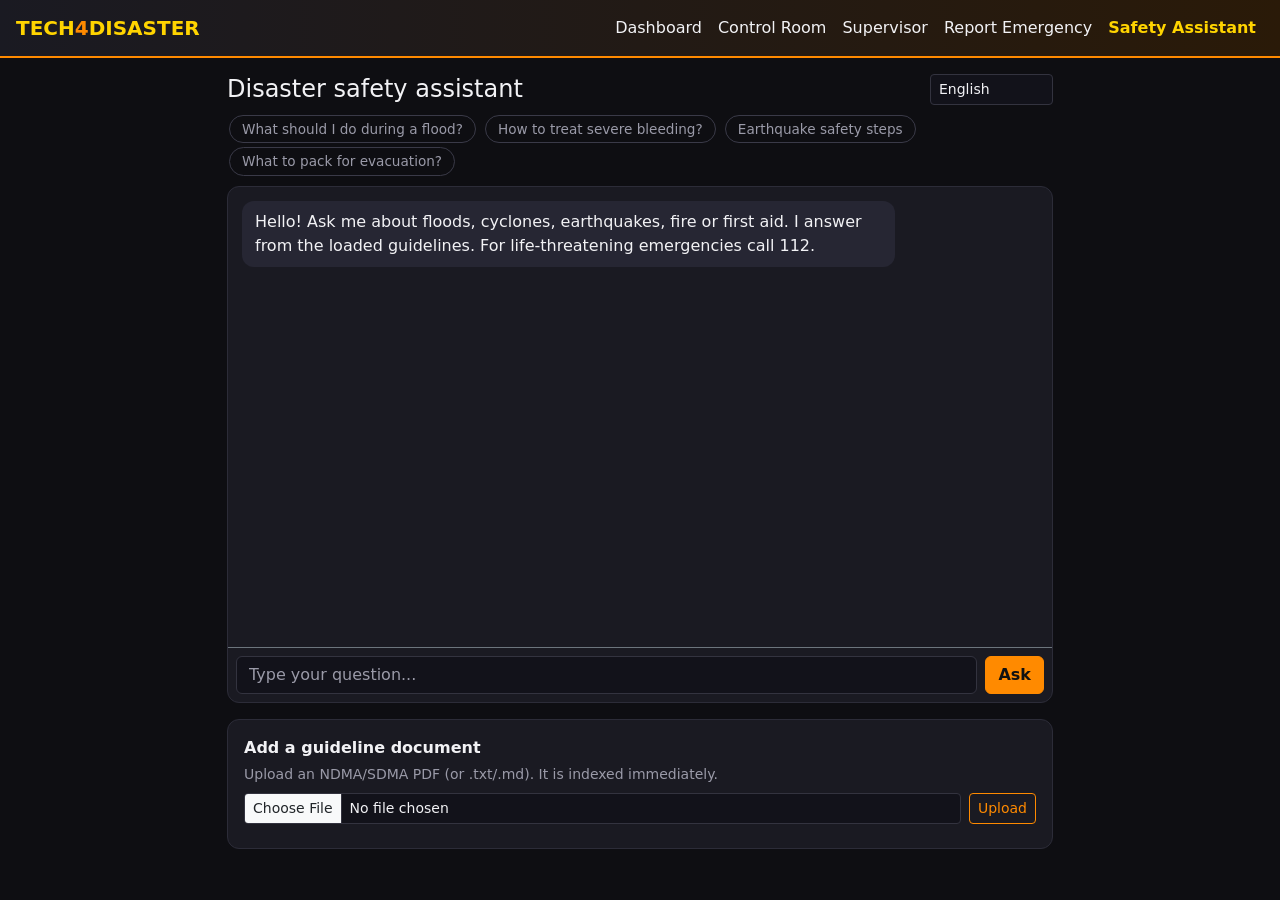
<file: frontend/chat.html>
<!DOCTYPE html>
<html lang="en">
<head>
  <meta charset="UTF-8"><meta name="viewport" content="width=device-width, initial-scale=1">
  <title>Safety Assistant - Tech4Disaster</title>
  <link href="https://cdn.jsdelivr.net/npm/bootstrap@5.3.3/dist/css/bootstrap.min.css" rel="stylesheet">
  <link rel="stylesheet" href="css/style.css">
</head>
<body>
<div id="nav"></div>
<div class="container py-3" style="max-width: 850px">
  <div class="d-flex flex-wrap align-items-center gap-2 mb-2">
    <h4 class="mb-0">Disaster safety assistant</h4>
    <select id="lang" class="form-select form-select-sm w-auto ms-auto">
      <option>English</option><option>Tamil</option><option>Hindi</option><option>Malayalam</option><option>Telugu</option>
    </select>
  </div>
  <div class="mb-2">
    <span class="chip">What should I do during a flood?</span>
    <span class="chip">How to treat severe bleeding?</span>
    <span class="chip">Earthquake safety steps</span>
    <span class="chip">What to pack for evacuation?</span>
  </div>
  <div class="card-dark">
    <div class="chat-box" id="chat">
      <div class="msg bot">Hello! Ask me about floods, cyclones, earthquakes, fire or first aid. I answer from the loaded guidelines. For life-threatening emergencies call 112.</div>
    </div>
    <div class="p-2 d-flex gap-2 border-top border-secondary">
      <input id="q" class="form-control" placeholder="Type your question..." autocomplete="off">
      <button class="btn btn-accent" id="send">Ask</button>
    </div>
  </div>
  <div class="card-dark p-3 mt-3">
    <div class="fw-bold mb-1">Add a guideline document</div>
    <div class="muted small mb-2">Upload an NDMA/SDMA PDF (or .txt/.md). It is indexed immediately.</div>
    <div class="d-flex gap-2"><input type="file" id="doc" class="form-control form-control-sm" accept=".pdf,.txt,.md">
      <button class="btn btn-sm btn-outline-warning" id="upload">Upload</button></div>
    <div class="small mt-2" id="upmsg"></div>
  </div>
</div>
<script src="js/api.js"></script>
<script>
navbar("chat.html");
const chat = document.getElementById("chat"), q = document.getElementById("q");

function add(text, who) {
  const d = document.createElement("div");
  d.className = "msg " + who; d.textContent = text;   // textContent = safe
  chat.appendChild(d); chat.scrollTop = chat.scrollHeight; return d;
}
async function ask(text) {
  text = text.trim(); if (!text) return;
  add(text, "user"); q.value = "";
  const wait = add("Thinking...", "bot");
  try {
    const r = await sendJSON("/rag/ask", { question: text, language: document.getElementById("lang").value });
    wait.textContent = r.answer + (r.sources.length ? `\n\nSources: ${r.sources.join(", ")}` : "");
  } catch (e) { wait.textContent = "Error: " + e.message; }
}
document.getElementById("send").onclick = () => ask(q.value);
q.addEventListener("keydown", (e) => { if (e.key === "Enter") ask(q.value); });
document.querySelectorAll(".chip").forEach(c => c.onclick = () => ask(c.textContent));

document.getElementById("upload").onclick = async () => {
  const f = document.getElementById("doc").files[0], m = document.getElementById("upmsg");
  if (!f) return (m.textContent = "Choose a file first.");
  m.className = "small muted"; m.textContent = "Uploading and indexing...";
  try {
    const fd = new FormData(); fd.append("file", f);
    const r = await sendForm("/rag/upload", fd);
    m.className = "small text-success"; m.textContent = `Indexed. ${r.documents} documents, ${r.chunks} chunks in total.`;
  } catch (e) { m.className = "small text-danger"; m.textContent = "Failed: " + e.message; }
};
</script>
</body>
</html>
</file>
<file: frontend/css/style.css>
:root { --bg:#0e0e12; --card:#1a1a22; --accent:#ff8a00; --accent2:#ffd400; --text:#f2f2f5; --muted:#9a9aa8; }

/* ── Base ─────────────────────────────────────────────────── */
body { background: var(--bg); color: var(--text); font-family: system-ui, -apple-system, "Segoe UI", Roboto, sans-serif; }

/* Force ALL text to be light – overrides Bootstrap's default dark colour cascade */
*, *::before, *::after { color: inherit; }

/* ── Navbar ───────────────────────────────────────────────── */
.navbar { background: linear-gradient(90deg,#1a1a22,#2a1a08); border-bottom: 2px solid var(--accent); }
.navbar-brand { font-weight: 800; color: var(--accent2) !important; }
.navbar-brand span { color: var(--accent); }
.nav-link { color: var(--text) !important; }
.nav-link.active { color: var(--accent2) !important; font-weight: 600; }

/* ── Cards ────────────────────────────────────────────────── */
.card-dark { background: var(--card); border: 1px solid #2c2c38; border-radius: 12px; color: var(--text); }
.stat { padding: 14px 16px; }
.stat .num { font-size: 1.9rem; font-weight: 800; color: var(--accent2); line-height: 1; }
.stat .lbl { color: var(--muted); font-size: .8rem; text-transform: uppercase; letter-spacing: .05em; }

/* ── Map ──────────────────────────────────────────────────── */
#map, #pick-map { height: 520px; border-radius: 12px; border: 1px solid #2c2c38; }
#pick-map { height: 300px; }

/* ── Report list (index.html) ─────────────────────────────── */
.report-list { max-height: 520px; overflow-y: auto; }
.report-item { padding: 10px 12px; border-bottom: 1px solid #2c2c38; cursor: pointer; }
.report-item:hover { background: #22222c; }

/* ── Severity badges ──────────────────────────────────────── */
.sev { display:inline-block; min-width: 24px; text-align:center; border-radius: 6px; padding: 1px 7px; font-weight: 700; color:#111 !important; }
.sev-1 { background:#5bd18a; } .sev-2 { background:#a8d85b; } .sev-3 { background:#ffd400; }
.sev-4 { background:#ff8a00; } .sev-5 { background:#ff3b3b; color:#fff !important; }
.badge-status { font-size:.7rem; text-transform:uppercase; }

/* ── Forms ────────────────────────────────────────────────── */
.form-control,
.form-select {
  background: #12121a !important;
  color: var(--text) !important;
  border-color: #33333f !important;
}
.form-control::placeholder { color: var(--muted) !important; }
.form-control:focus,
.form-select:focus {
  background: #12121a !important;
  color: var(--text) !important;
  border-color: var(--accent) !important;
  box-shadow: 0 0 0 .2rem rgba(255,138,0,.25) !important;
}
/* option text inside <select> must also be dark-bg */
.form-select option { background: #1a1a22; color: var(--text); }

/* Labels */
.form-label { color: var(--text) !important; }
.form-check-label { color: var(--text) !important; }
.form-check-input { border-color: #44445a; }

/* ── Buttons ──────────────────────────────────────────────── */
.btn-accent { background: var(--accent); border-color: var(--accent); color:#111 !important; font-weight:700; }
.btn-accent:hover { background: var(--accent2); border-color: var(--accent2); color:#111 !important; }
/* Make outline buttons clearly visible on dark bg */
.btn-outline-secondary { color: var(--text) !important; border-color: #44445a !important; }
.btn-outline-secondary:hover { background: #2c2c38 !important; color: var(--text) !important; }
.btn-outline-warning { color: var(--accent) !important; border-color: var(--accent) !important; }
.btn-outline-warning:hover { background: var(--accent) !important; color: #111 !important; }
.btn-outline-info { color: #38bdf8 !important; border-color: #38bdf8 !important; }
.btn-outline-info:hover { background: #38bdf8 !important; color: #111 !important; }

/* ── Misc helpers ─────────────────────────────────────────── */
.muted { color: var(--muted) !important; }
.text-muted { color: var(--muted) !important; }

/* ── Alert banner ─────────────────────────────────────────── */
#alert-banner .alert { margin: 0; border-radius: 0; font-weight: 600; text-align:center; }

/* ── Chat ─────────────────────────────────────────────────── */
.chat-box { height: 460px; overflow-y: auto; padding: 14px; }
.msg { max-width: 82%; padding: 9px 13px; border-radius: 12px; margin-bottom: 10px; white-space: pre-wrap; }
.msg.user { background: var(--accent); color:#111 !important; margin-left:auto; }
.msg.bot { background: #262633; color: var(--text); }
.chip { cursor:pointer; border:1px solid #3a3a48; border-radius: 20px; padding: 3px 12px; font-size:.85rem; display:inline-block; margin: 2px; color: var(--muted); }
.chip:hover { border-color: var(--accent); color: var(--accent2) !important; }

/* ── AI box ───────────────────────────────────────────────── */
.ai-box { background:#171722; border:1px dashed var(--accent); border-radius:10px; padding:12px; color: var(--text); }

/* ── Bootstrap tables — force dark theme ─────────────────── */
.table { color: var(--text) !important; --bs-table-color: var(--text); }
.table-dark { background: #1a1a22 !important; --bs-table-bg: #1a1a22; color: var(--text) !important; }
.table-dark th,
.table-dark td,
.table th,
.table td { color: var(--text) !important; border-color: #2c2c38 !important; }
.table-sm th { font-size: .8rem; color: var(--muted) !important; }

/* ── Bootstrap modals — force dark theme ─────────────────── */
.modal-content { background: #1a1a22 !important; border: 1px solid #2c2c38 !important; color: var(--text) !important; }
.modal-header { background: #12121a !important; border-bottom-color: #2c2c38 !important; color: var(--text) !important; }
.modal-footer { background: #12121a !important; border-top-color: #2c2c38 !important; }
.modal-title { color: var(--text) !important; }
.modal-body { color: var(--text) !important; }
/* Close button */
.btn-close { filter: invert(1) grayscale(1); }

/* ── Pulse animation (critical calls) ────────────────────── */
.pulse { animation: pulse 1.6s infinite; }
@keyframes pulse { 0%{box-shadow:0 0 0 0 rgba(255,59,59,.6)} 70%{box-shadow:0 0 0 12px rgba(255,59,59,0)} 100%{box-shadow:0 0 0 0 rgba(255,59,59,0)} }
</file>
